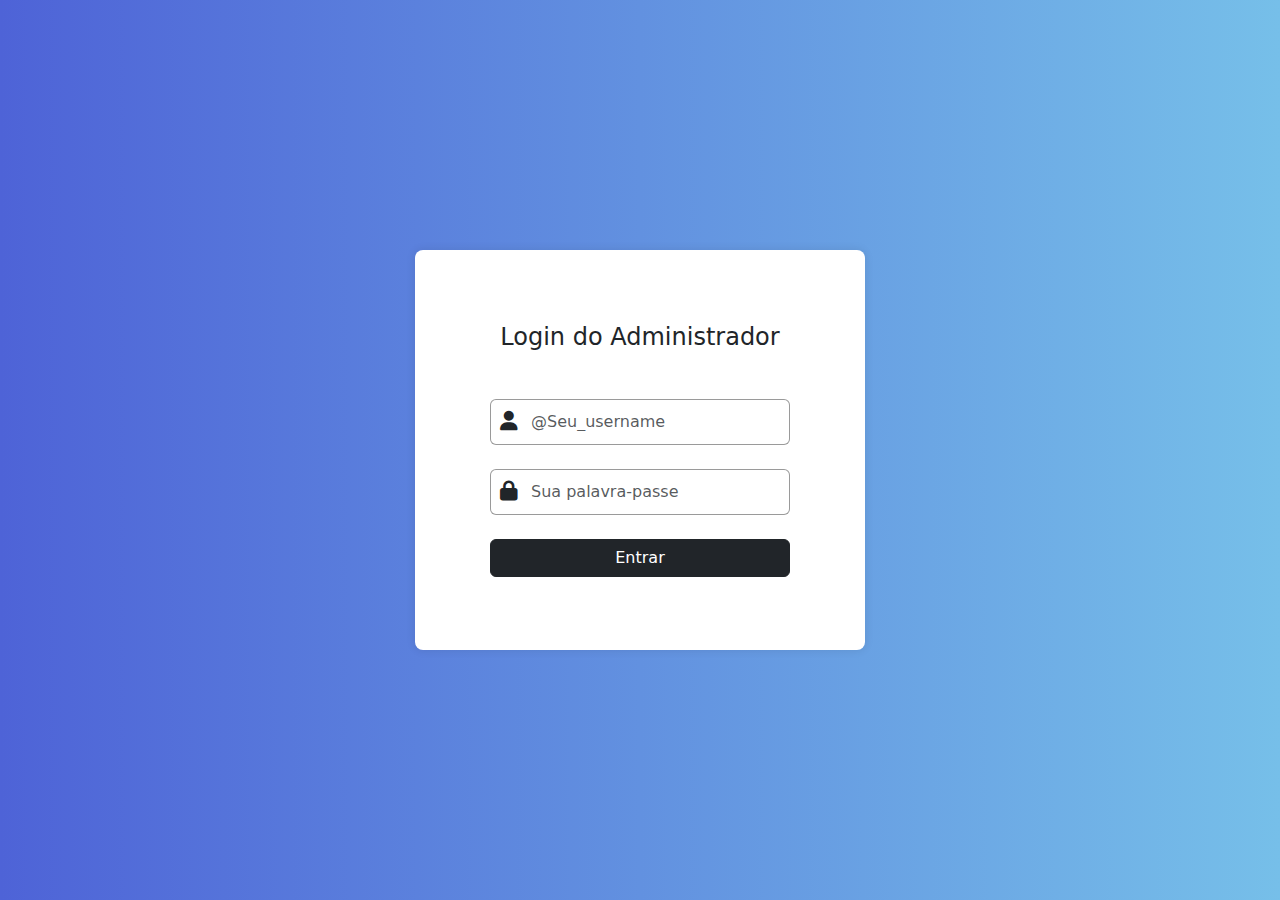
<file: telas/Admin_Imoveis.html>
<!DOCTYPE html>
<html lang="pt">

<head>
  <meta charset="UTF-8">
  <meta name="viewport" content="width=device-width, initial-scale=1.0">
  <title>Gestão Imobiliária - Admin</title>
  <link href="../css/bootstrap.min.css" rel="stylesheet">
  <link rel="stylesheet" href="../css/icones/iconesFontAwesome/fontawesome-free-6.7.2-web/css/all.min.css">
  <link rel="stylesheet" href="../css/Admin_Imoveis.css">
</head>

<body>
  <nav class="navbar navbar-expand-lg navbar-dark bg-dark p-3">
    <div class="container-fluid">
      <a class="navbar-brand" href="">Administração do sistema</a>
      <ul class="navbar-nav">
        <li class="nav-item">
          <a class="nav-link" href="#" onclick="logout()" title="Sair">
            <i class="fa-solid fa-sign-out" style="font-size: 20px;"></i>
          </a>
        </li>
      </ul>
    </div>
  </nav>

  <main class="container col-md-8" style="margin-top: 90px; margin-bottom: 200px;">

    <!-- Um Dashboard básico -->
    <div id="dashboard" class="container ">
      <h2>Dashboard</h2><br>
      <div class="row text-center">
        <div class="col-md-4">
          <div class="card p-3 bg-light">
            <h4>Total de Imóveis</h4>
            <p id="totalImoveis">0</p>
          </div>
        </div>
        <div class="col-md-4">
          <div class="card p-3 bg-success text-white">
            <h4>Disponíveis</h4>
            <p id="disponiveis">0</p>
          </div>
        </div>
        <div class="col-md-4">
          <div class="card p-3 bg-secondary text-white">
            <h4>Vendidos</h4>
            <p id="vendidos">0</p>
          </div>
        </div>
      </div>
    </div>

    <!--  -->
    <section class="container" style="margin: 150px 0px;">
      <h2 class="mb-4">Cadastro de Novo Imóvel</h2>
      <form id="formCadastro">
        <div class="row g-3">
          <div class="col-md-6">
            <label for="titulo" class="form-label">Título</label>
            <input type="text" class="form-control" id="titulo" required>
          </div>
          <div class="col-md-3">
            <label for="tipologia" class="form-label">Tipologia</label>
            <input type="text" class="form-control" id="tipologia" placeholder="Ex: T2" required>
          </div>
          <div class="col-md-3">
            <label for="localizacao" class="form-label">Localização</label>
            <input type="text" class="form-control" id="localizacao" required>
          </div>
          <div class="col-md-4">
            <label for="preco" class="form-label">Preço</label>
            <input type="text" class="form-control" id="preco" required>
          </div>
          <div class="col-md-4">
            <label for="imagem" class="form-label">Imagem (<small class="lead text-muted"> nome.extensao </small>)</label>
            <input type="text" class="form-control" id="imagem" placeholder="Ex: casa_b1.jpg" required>
          </div>
          <div class="col-md-4">
            <label for="status" class="form-label">Status</label>
            <select id="status" class="form-select" required>
              <option value="disponivel">Disponível</option>
              <option value="vendido">Vendido</option>
            </select>
          </div>
          <div class="col-12">
            <label for="descricao" class="form-label">Descrição</label>
            <textarea class="form-control" id="descricao" rows="3" required></textarea>
          </div>
          <div class="col-12">
            <label for="caracteristicas" class="form-label">Características (separadas por vírgula)</label>
            <input type="text" class="form-control" id="caracteristicas">
          </div>
          <div class="col-12">
            <button type="submit" class="btn btn-success">Cadastrar Imóvel</button>
          </div>
        </div>
      </form>
    </section>

    <hr class="my-5">

    <h2 class="mb-4">Lista de Imóveis</h2>
    <div class="row g-4" id="listaAdmin"></div>
  </main>

  <!-- Modal de Edição -->
  <div class="modal fade" id="modalEditar" tabindex="-1" aria-labelledby="modalEditarLabel" aria-hidden="true">
    <div class="modal-dialog">
      <div class="modal-content">
        <div class="modal-header">
          <h5 class="modal-title" id="modalEditarLabel">Editar Imóvel</h5>
          <button type="button" class="btn-close" data-bs-dismiss="modal" aria-label="Fechar"></button>
        </div>
        <div class="modal-body">
          <form id="formEditar">
            <input type="hidden" id="idEditar">

            <div class="mb-3">
              <label for="tituloEditar" class="form-label">Título</label>
              <input type="text" class="form-control" id="tituloEditar" required>
            </div>

            <div class="mb-3">
              <label for="precoEditar" class="form-label">Preço</label>
              <input type="text" class="form-control" id="precoEditar" required>
            </div>

            <div class="mb-3">
              <label for="statusEditar" class="form-label">Status</label>
              <select id="statusEditar" class="form-select" required>
                <option value="disponivel">Disponível</option>
                <option value="vendido">Vendido</option>
              </select>
            </div>

            <button type="submit" class="btn btn-primary">Salvar Alterações</button>
          </form>
        </div>
      </div>
    </div>
  </div>


  <script src="../js/bootstrap.bundle.min.js"></script>
  <script src="../js/Admin_Imoveis.js"></script>
</body>

</html>
</file>
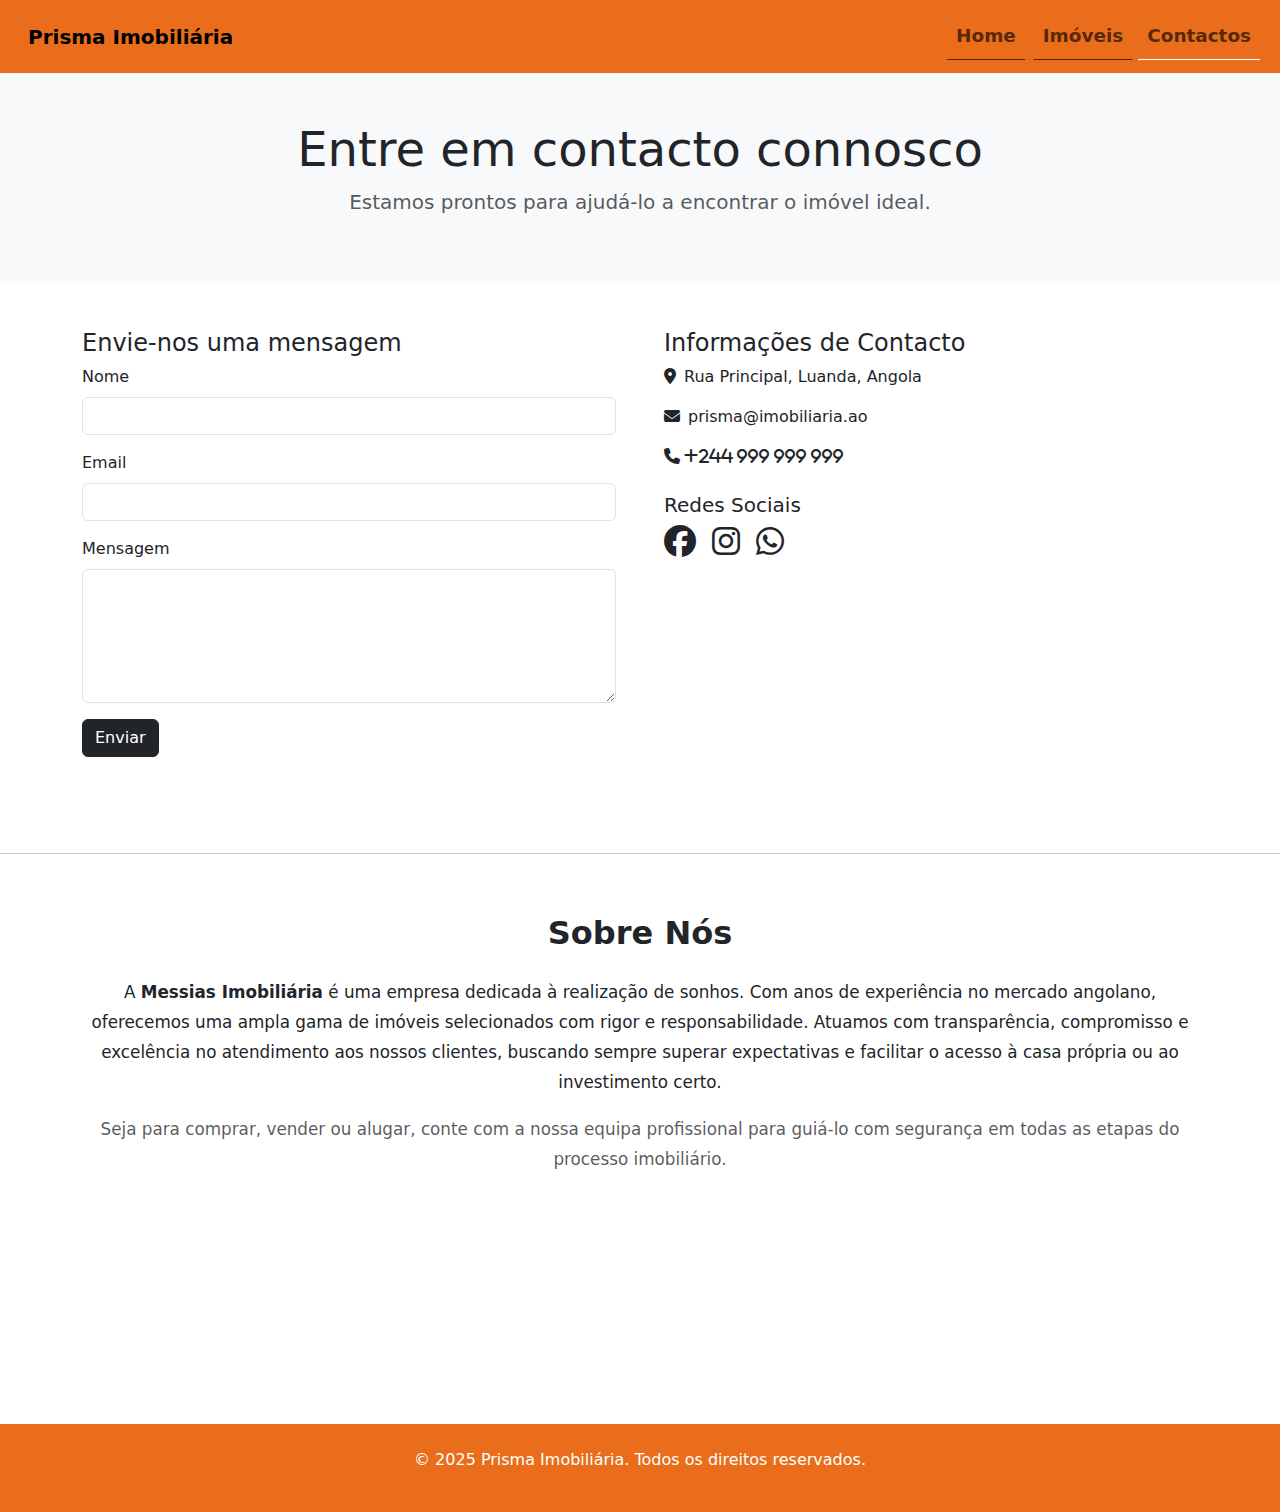
<file: telas/Contactos.html>
<!DOCTYPE html>
<html lang="pt">

<head>
    <meta charset="UTF-8">
    <meta name="viewport" content="width=device-width, initial-scale=1.0">
    <title>Contactos - Prisma Imobiliária</title>
    <link rel="stylesheet" href="../css/bootstrap.min.css">
    <link rel="stylesheet" href="../css/icones/iconesFontAwesome/fontawesome-free-6.7.2-web/css/all.min.css">
    <link rel="stylesheet" href="../css/contactos.css">
</head>

<body>

    <!-- NAVBAR -->
    <nav class="navbar navbar-expand-lg p-3" style="background-color: rgba(231, 94, 2, 0.904);">
        <div class="container-fluid">
            <a class="navbar-brand fw-bold" href="../index.html">Prisma Imobiliária</a>
            <ul class="navbar-nav">
                <li class="nav-item"><a class="nav-link" href="../index.html">Home</a></li>
                <li class="nav-item"><a class="nav-link" href="./Lista-Imoveis.html">Imóveis</a></li>
                <li class="nav-item"><a class="nav-link" href="" style="border-bottom-color: white;">Contactos</a></li>
            </ul>
        </div>
    </nav>

    <!-- CABEÇALHO -->
    <header class="bg-light py-5 text-center">
        <div class="container">
            <h2 class="display-5">Entre em contacto connosco</h2>
            <p class="lead text-muted">Estamos prontos para ajudá-lo a encontrar o imóvel ideal.</p>
        </div>
    </header>

    <!-- FORMULÁRIO E CONTACTOS -->
    <section class="py-5">
        <div class="container">
            <div class="row g-5">

                <!-- Formulário -->
                <div class="col-md-6">
                    <h4>Envie-nos uma mensagem</h4>
                    <form id="formContacto">
                        <div class="mb-3">
                            <label for="nome" class="form-label">Nome</label>
                            <input type="text" class="form-control" id="nome" required>
                        </div>
                        <div class="mb-3">
                            <label for="email" class="form-label">Email</label>
                            <input type="email" class="form-control" id="email" required>
                        </div>
                        <div class="mb-3">
                            <label for="mensagem" class="form-label">Mensagem</label>
                            <textarea class="form-control" id="mensagem" rows="5" required></textarea>
                        </div>
                        <button type="submit" class="btn btn-dark">Enviar</button>
                    </form>
                </div>

                <!-- Informações de contacto -->
                <div class="col-md-6">
                    <h4>Informações de Contacto</h4>
                    <p><i class="fas fa-map-marker-alt me-2 "></i>Rua Principal, Luanda, Angola</p>
                    <p><i class="fas fa-envelope me-2 "></i>prisma@imobiliaria.ao</p>
                    <p><i class="fas fa-phone me-2"> +244 999 999 999</i></p>

                    <h5 class="mt-4">Redes Sociais</h5>
                    <div class="d-flex gap-3 mt-2">
                        <a href="#" class="text-dark"><i class="fab fa-facebook fa-2x"></i></a>
                        <a href="#" class="text-dark"><i class="fab fa-instagram fa-2x"></i></a>
                        <a href="#" class="text-dark"><i class="fab fa-whatsapp fa-2x"></i></a>
                    </div>
                </div>

            </div>
        </div>
    </section>

    <hr class="my-5">

    <!-- SOBRE NÓS -->
    <section class="sobre-nos text-center px-3">
        <div class="container">
            <h4 class="mb-4">Sobre Nós</h4>
            <p class="">
                A <strong>Messias Imobiliária</strong> é uma empresa dedicada à realização de sonhos. Com anos de
                experiência no
                mercado angolano, oferecemos uma ampla gama de imóveis selecionados com rigor e responsabilidade.
                Atuamos com
                transparência, compromisso e excelência no atendimento aos nossos clientes, buscando sempre superar
                expectativas
                e facilitar o acesso à casa própria ou ao investimento certo.
            </p>
            <p class="text-muted">
                Seja para comprar, vender ou alugar, conte com a nossa equipa profissional para guiá-lo com segurança em
                todas as
                etapas do processo imobiliário.
            </p>
        </div>
    </section>


    <!-- FOOTER -->
    <footer class="text-white py-4" style="background-color: rgba(231, 94, 2, 0.904);">
        <div class="container text-center">
            <p>&copy; 2025 Prisma Imobiliária. Todos os direitos reservados.</p>
        </div>
    </footer>

    <script src="../js/bootstrap.bundle.min.js"></script>
    <script>
        // Apenas simula o envio do formulário
        document.getElementById('formContacto').addEventListener('submit', function (e) {
            e.preventDefault();
            alert("Mensagem enviada com sucesso!");
            this.reset();
        });
    </script>
</body>

</html>
</file>
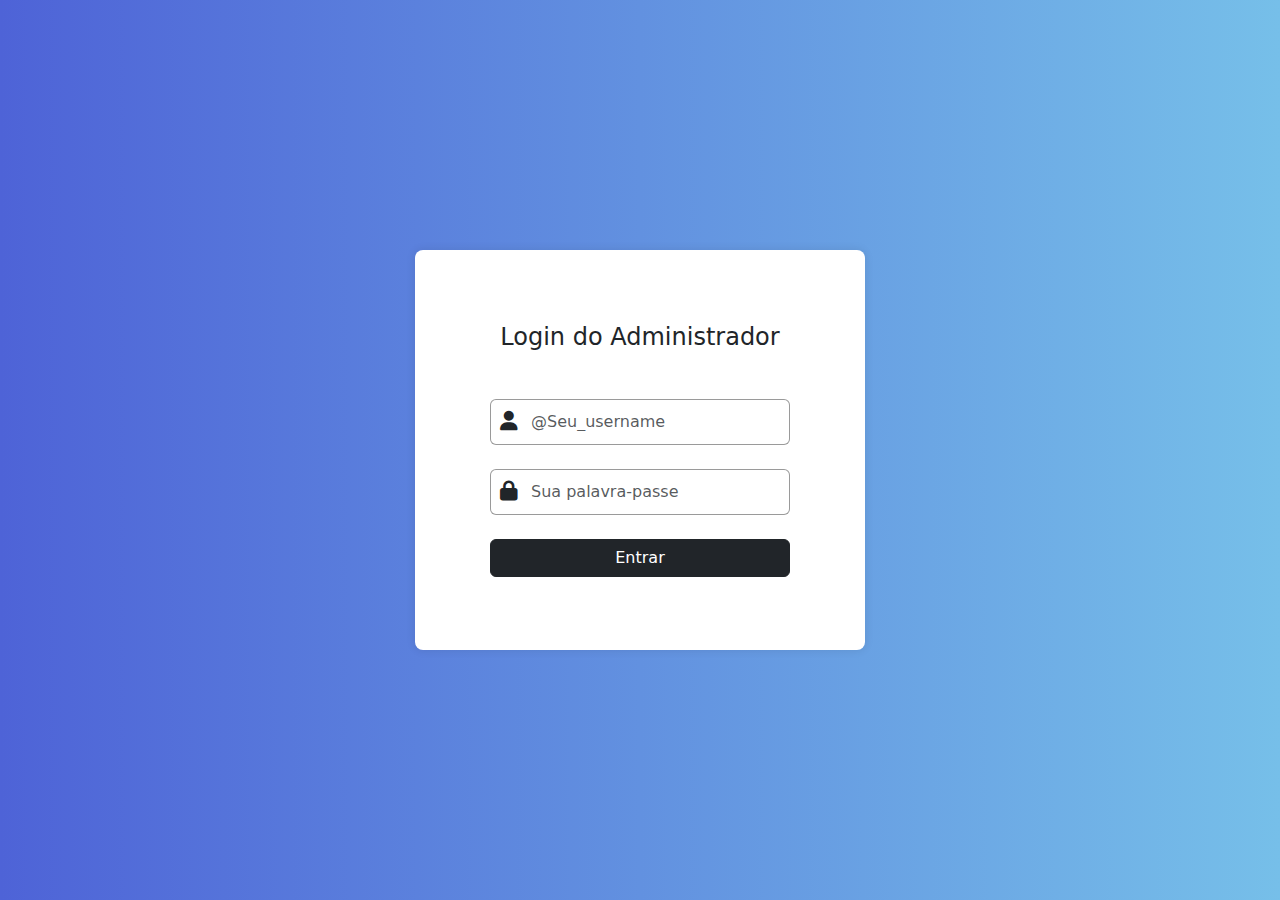
<file: telas/Login_adm.html>
<!DOCTYPE html>
<html lang="pt">

<head>
    <meta charset="UTF-8">
    <meta name="viewport" content="width=device-width, initial-scale=1.0">
    <title>Gestão Imobiliária - Admin</title>
    <link href="../css/bootstrap.min.css" rel="stylesheet">
    <link rel="stylesheet" href="../css/icones/iconesFontAwesome/fontawesome-free-6.7.2-web/css/all.min.css">
    <link rel="stylesheet" href="../css/Login_adm.css">
</head>


<body>


    <main class="login-container">
        <div class="form-box">
            <h4 class="text-center mb-4">Login do Administrador</h4>
            <form id="loginForm" class="form">
                <!-- Username -->
                <div class="form-group position-relative mb-4 mt-4">
                    <span class="fas fa-user fa-lg position-absolute" style="top: 21px; left: 10px;"></span>
                    <input type="text" id="nome_user" name="nome_user" class="form-control" placeholder="@Seu_username"
                        required>
                </div>

                <!-- Password -->
                <div class="form-group position-relative mb-4">
                    <span class="fas fa-lock fa-lg position-absolute" style="top: 21px; left: 10px;"></span>
                    <input type="password" id="password" name="password" class="form-control"
                        placeholder="Sua palavra-passe" required>
                </div>

                <!-- Botão -->
                <button type="submit" class="btn btn-dark w-100">Entrar</button>
            </form>
        </div>
    </main>

    <script src="../js/bootstrap.bundle.min.js"></script>
    <script src="../js/Login_adm.js"></script>
</body>

</html>
</file>
<file: css/Admin_Imoveis.css>
.card {
  transition: transform 0.2s ease-in-out;
}

.card:hover {
  cursor: pointer;
  transform: scale(1.02);
  transition: transform 0.2s ease-in-out;
  box-shadow: 0 4px 15px rgba(0, 0, 0, 0.2);
}
</file>
<file: css/contactos.css>
/* contactos.css */

* {
    margin: 0;
    padding: 0;
    box-sizing: border-box;
}


nav .nav-link {
    transform: scale(1.15);
    margin-left: 20px;
    border-bottom: 1.5px solid currentColor;
    font-weight: bold;
    
}

nav .nav-link:hover {
    transform: scale(1.2);
    color: white !important;
    border-bottom: 1.5px solid white;
}

form input,
form textarea {
  border-radius: 5px;
  box-shadow: none;
}

form button {
  background-color: rgba(231, 94, 2, 0.904);
  border: none;
}

form button:hover {
  background-color: rgba(200, 80, 2, 0.904);
}


.sobre-nos {
  margin-top: 60px;
  margin-bottom: 250px;
}

.sobre-nos h4 {
  font-size: 2rem;
  font-weight: bold;
}

.sobre-nos p {
  font-size: 1.05rem;
  line-height: 1.8;
}
</file>
<file: css/Login_adm.css>
body,
html {
    background-image: -webkit-gradient(linear, left top, right top, from(#4e63d7), to(#76bfe9)) !important;
    background-image: linear-gradient(to right, #4e63d7 0%, #76bfe9 100%) !important;
    margin: 0px;
}


.login-container {
    height: 100vh;
    display: flex;
    align-items: center;
    justify-content: center;
}

.form-box {
    display: flex;
    flex-direction: column;
    align-items: center;    
    justify-content: center;
    background-color: white;
    padding: 40px;
    border-radius: 8px;
    box-shadow: 0px 0px 10px rgba(0, 0, 0, 0.1);
    width: 450px;
    max-width: 700px;
    height: 400px;
}



.form-control {
    padding: 10px;
    padding-left: 2.5rem;
    width: 300px;
    border: .5px solid rgba(53, 52, 52, 0.498);
}
</file>
